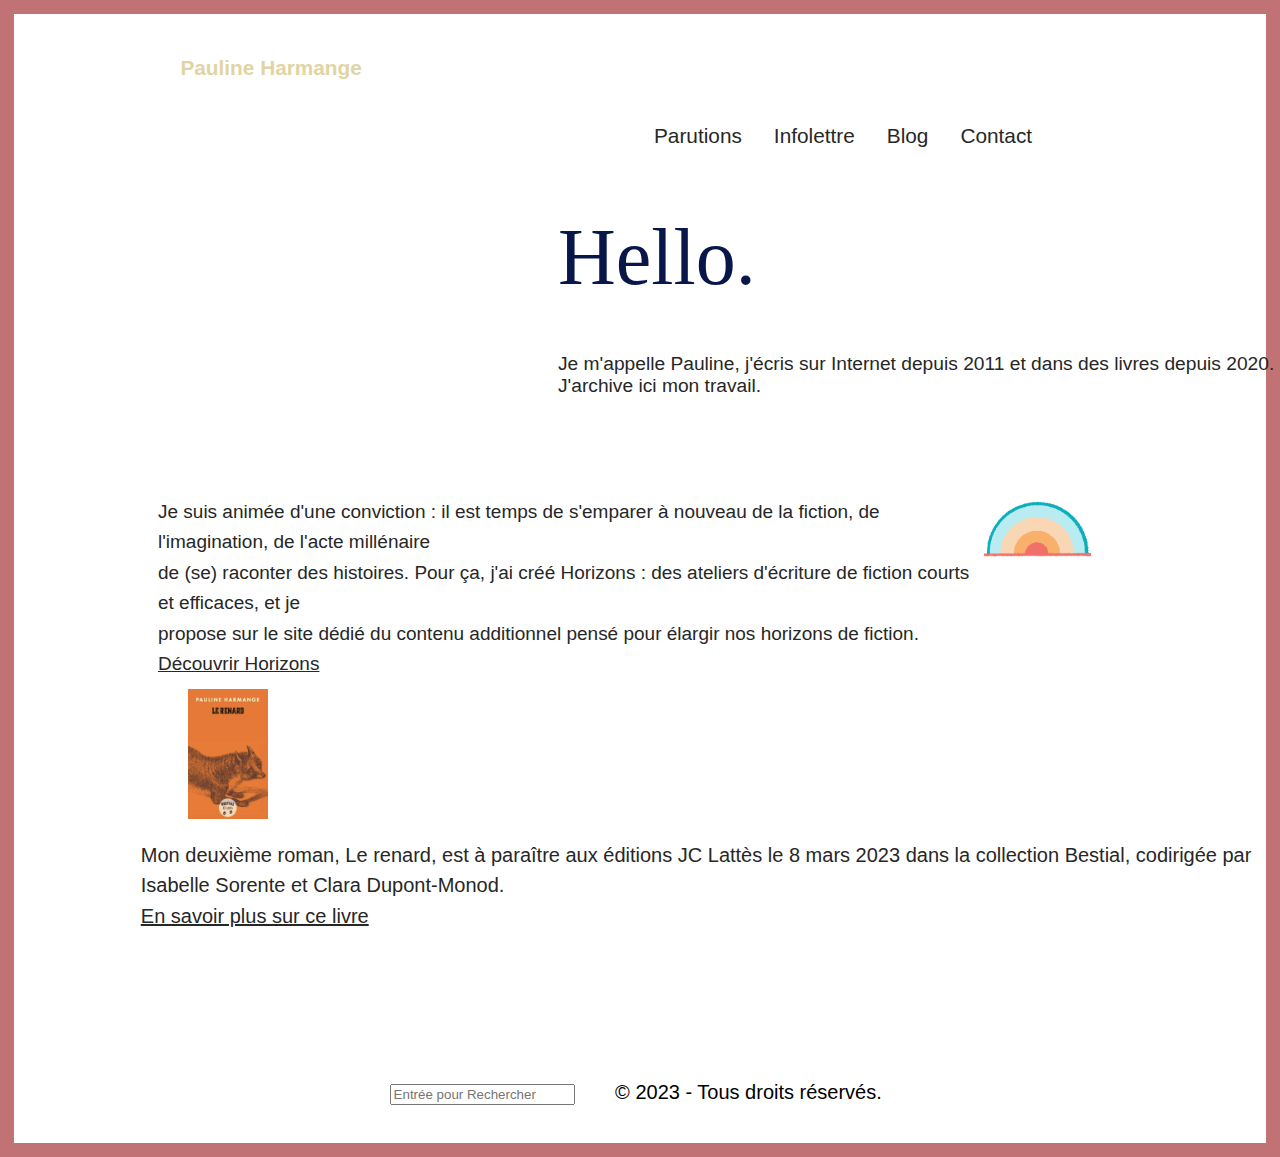
<file: index.html>
<!DOCTYPE html>
<html lang="en">

<head>
  <meta charset="UTF-8">
  <meta http-equiv="X-UA-Compatible" content="IE=edge">
  <meta name="viewport" content="width=device-width, initial-scale=1.0">
  <title>Writer's website</title>
  <link rel="stylesheet" href="stylesheet.css">
</head>

<header>

  <div class="banner">
    <a class="title">Pauline Harmange</a>
    <nav>
      <ul>
        <li class><a href="">Parutions</a></li>
        <li><a href="https://paulineharmange.fr/infolettre/"> Infolettre</a></li>
        <li><a href="https://paulineharmange.fr/blog/">Blog</a> </li>
        <li><a href="https://paulineharmange.fr/contact/"> Contact</a></li>
      </ul>
    </nav>

  </div>
</header>

<main>

  <body>
    <div class="hello">
      <h1>Hello.</h1>
      <p class="introduce-myself">Je m'appelle Pauline, j'écris sur Internet depuis 2011 et dans des
        livres depuis 2020. J'archive ici mon travail.
      </p>
    </div>


    <div class="paragraph1">
      <p>Je suis animée d'une conviction : il est temps de s'emparer à nouveau de la fiction, de
        l'imagination, de l'acte millénaire<br> de (se) raconter des histoires. Pour ça, j'ai créé Horizons : des
        ateliers
        d'écriture de fiction courts et efficaces, et je<br> propose sur le site dédié du contenu additionnel pensé pour
        élargir nos horizons de fiction.<br>
        <a href="http://ateliershorizons.fr/">Découvrir Horizons</a>
      </p>
      <img src="Rainbow.jpg" alt="horizons_media" width="110" height="60">
    </div>


    <div class="paragraph2">
      <p>
      <div class="image2">
        <img src="Fox.jpg" alt="le_renard" width="80" height="130">
      </div>
      <div class="text">
        Mon deuxième roman, Le renard, est à paraître aux éditions JC Lattès le 8 mars 2023 dans la
        collection Bestial, codirigée par<br> Isabelle Sorente et Clara Dupont-Monod.<br>
        <div class="2book">
          <a href="https://paulineharmange.fr/le-renard/">En savoir plus sur ce livre</a>
        </div>
      </div>
      </p>
    </div>



    <footer>
      <span>
        <span id="searchbar">
          <form action="" class="formulaire">
            <input class="search" placeholder="Entrée pour Rechercher" />
          </form>
        </span>&nbsp;&nbsp;&nbsp;&nbsp;&nbsp;&nbsp;&nbsp;&nbsp;
        <span id="copy">© 2023 - Tous droits réservés.</span>
      </span>
    </footer>



  </body>
</main>

</html>
</file>
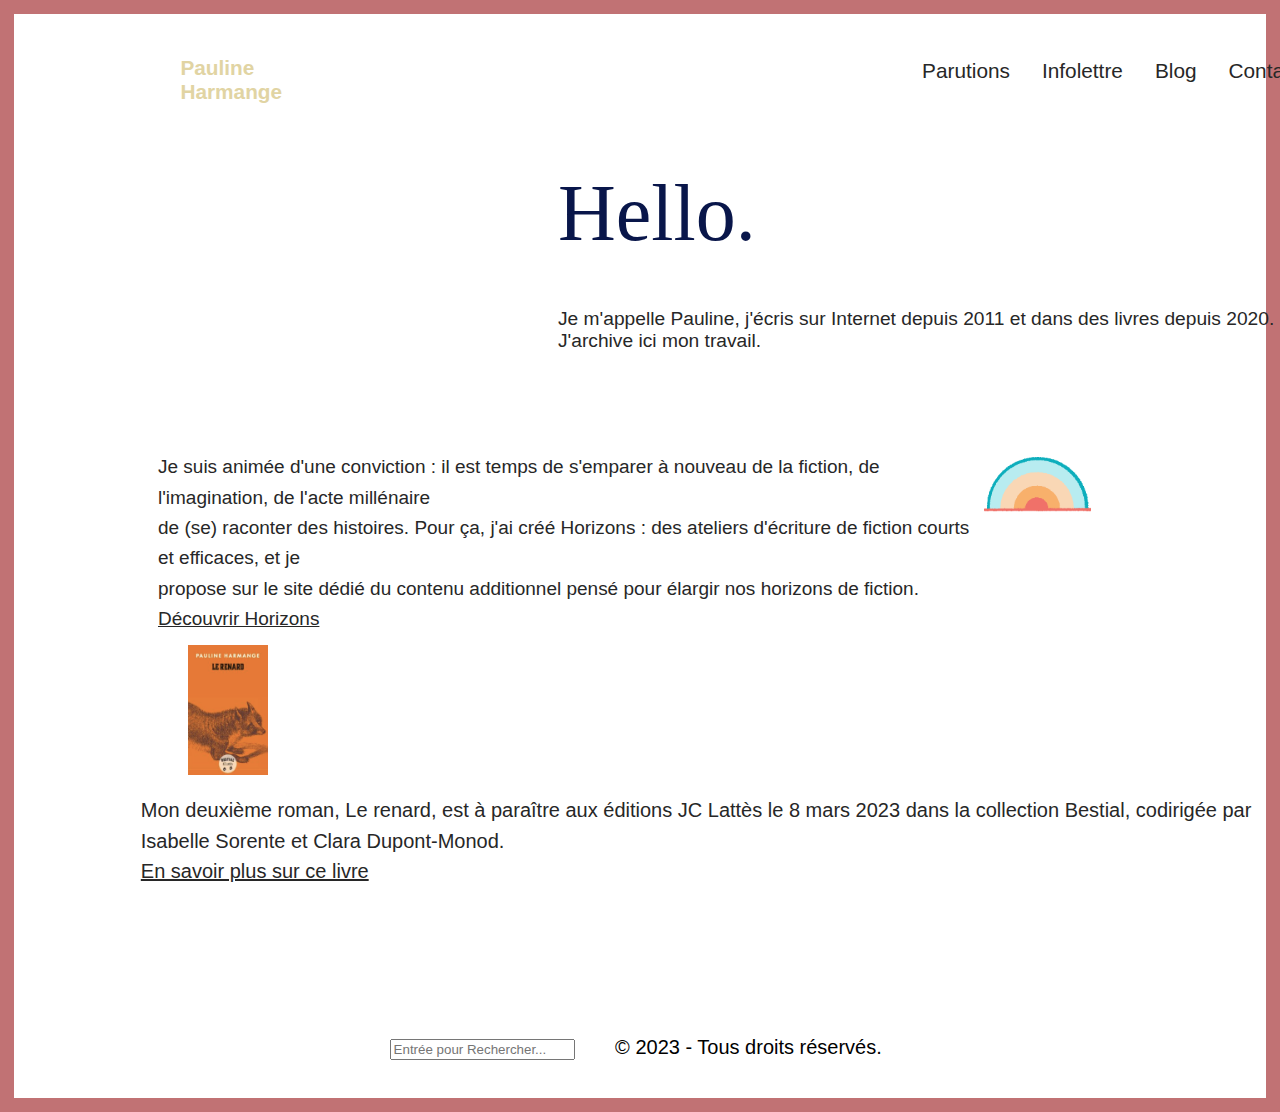
<file: ind.html>
<!DOCTYPE html>
<html lang="en">

<head>
  <meta charset="UTF-8">
  <meta http-equiv="X-UA-Compatible" content="IE=edge">
  <meta name="viewport" content="width=device-width, initial-scale=1.0">
  <title>Pauline Harmange -Mia</title>
  <link rel="stylesheet" href="stylesheet.css">
</head>

<header>

  <div class="mydiv">
    <a class="title">Pauline Harmange</a>
    <nav>
      <ul>
        <li class="menu"><a href="">Parutions</a></li>
        <li class="menu"><a href="https://paulineharmange.fr/infolettre/"> Infolettre</a></li>
        <li class="menu"><a href="https://paulineharmange.fr/blog/">Blog</a> </li>
        <li class="menu"><a href="https://paulineharmange.fr/contact/"> Contact</a></li>
      </ul>
    </nav>
  </div>
</header>

<main>

  <body>
    <div class="hello">
      <h1>Hello.</h1>
      <p class="introduce-myself">Je m'appelle Pauline, j'écris sur Internet depuis 2011 et dans des
        livres depuis 2020. J'archive ici mon travail.
      </p>
    </div>


    <div class="paragraph1">
      <p>Je suis animée d'une conviction : il est temps de s'emparer à nouveau de la fiction, de
        l'imagination, de l'acte millénaire<br> de (se) raconter des histoires. Pour ça, j'ai créé Horizons : des
        ateliers
        d'écriture de fiction courts et efficaces, et je<br> propose sur le site dédié du contenu additionnel pensé pour
        élargir nos horizons de fiction.<br>
        <a href="http://ateliershorizons.fr/">Découvrir Horizons</a>
      </p>
      <img src="Rainbow.jpg" alt="horizons_media" width="110" height="60">
    </div>


    <div class="paragraph2">
      <p>
      <div class="image2">
        <img src="Fox.jpg" alt="le_renard" width="80" height="130">
      </div>
      <div class="text">
        Mon deuxième roman, Le renard, est à paraître aux éditions JC Lattès le 8 mars 2023 dans la
        collection Bestial, codirigée par<br> Isabelle Sorente et Clara Dupont-Monod.<br>
        <div class="2book">
          <a href="https://paulineharmange.fr/le-renard/">En savoir plus sur ce livre</a>
        </div>
      </div>
      </p>
    </div>



    <footer>
      <span>
        <span id="searchbar">
          <form action="" class="formulaire">
            <input type="search" placeholder="Entrée pour Rechercher...">
          </form>
        </span>&nbsp;&nbsp;&nbsp;&nbsp;&nbsp;&nbsp;&nbsp;&nbsp;
        <span id="copy">© 2023 - Tous droits réservés.</span>
      </span>
    </footer>



  </body>
</main>

</html>
</file>
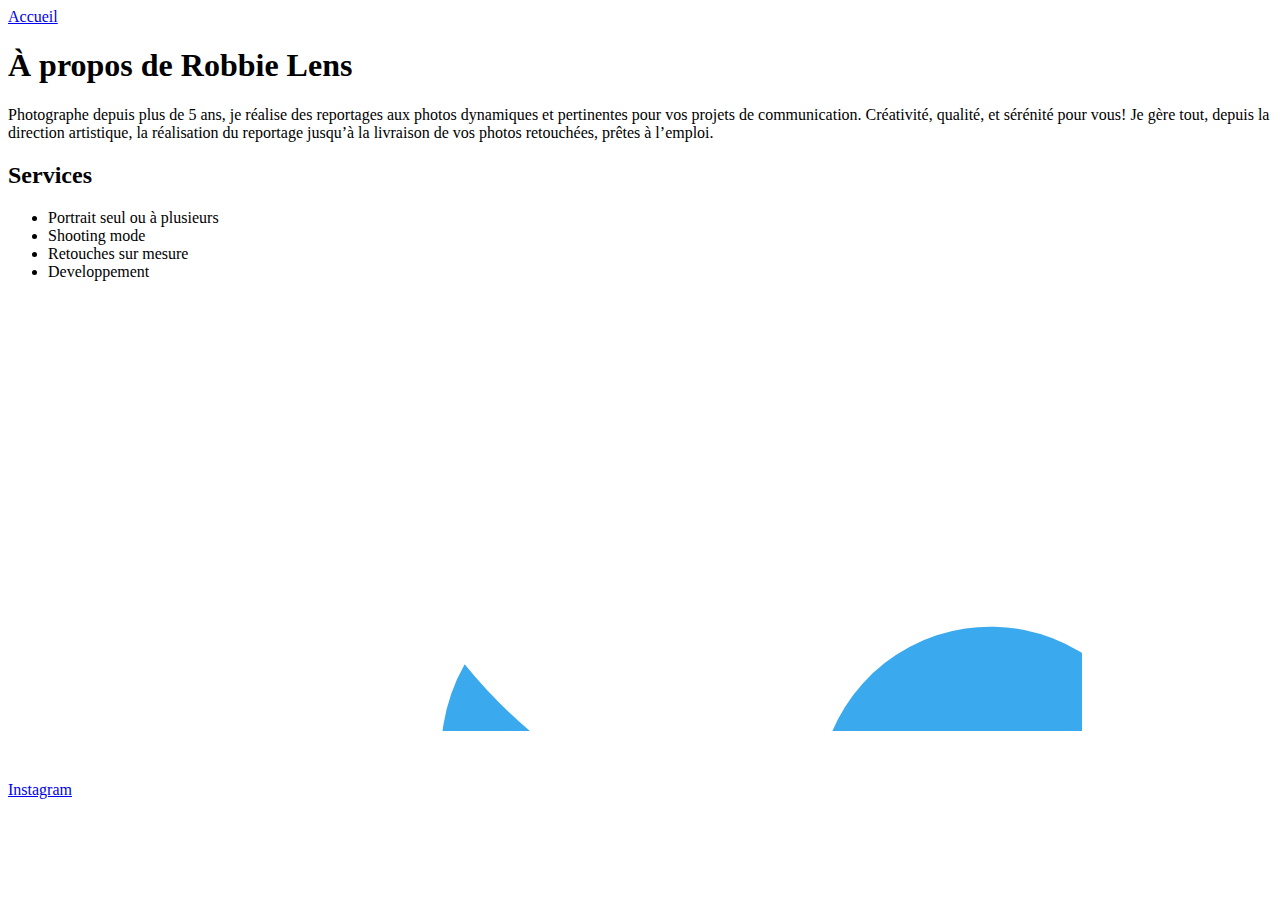
<file: OC/a-propos.html>
<!DOCTYPE html>
<html lang="fr">

<head>
    <meta charset="utf-8">
    <title>À propos - Robbie Lens Photographie</title>
</head>

<body>
    <a href="../ocex.html">Accueil</a>
    <h1>À propos de Robbie Lens</h1>
    <p>
        Photographe depuis plus de 5 ans, je réalise des reportages aux photos dynamiques et pertinentes pour vos
        projets de communication. Créativité, qualité, et sérénité pour vous! Je gère tout, depuis la direction
        artistique, la réalisation du reportage jusqu’à la livraison de vos photos retouchées, prêtes à l’emploi.
    </p>
    <h2>Services</h2>
    <ul>
        <li>Portrait seul ou à plusieurs</li>
        <li>Shooting mode</li>
        <li>Retouches sur mesure</li>
        <li>Developpement</li>
    </ul>
    <style>

        svg {
          display: block;
          height: 400px;
          margin: 50px auto;
        }
        
        </style>
        <svg viewBox="250 240 345 156" xmlns="http://www.w3.org/2000/svg">
          <path d="
            M 630, 425
            A 195, 195 0 0 1 331, 600
            A 142, 142 0 0 0 428, 570
            A  70,  70 0 0 1 370, 523
            A  70,  70 0 0 0 401, 521
            A  70,  70 0 0 1 344, 455
            A  70,  70 0 0 0 372, 460
            A  70,  70 0 0 1 354, 370
            A 195, 195 0 0 0 495, 442
            A  67,  67 0 0 1 611, 380
            A 117, 117 0 0 0 654, 363
            A  65,  65 0 0 1 623, 401
            A 117, 117 0 0 0 662, 390
            A  65,  65 0 0 1 630, 425
            Z"
            style="fill:#3BA9EE;"/>
        </svg>
    <a href="_blank" href="https://www.instagram.com/">Instagram</a>
</body>

</html>
</file>
<file: stylesheet.css>
@import url(https://fonts.bunny.net/css?family=dm-sans:400,400i,500,500i,700,700i);
@import url(https://fonts.bunny.net/css?family=abeezee:400,400i|source-serif-pro:200,200i,300,300i,400,400i,600,600i,700,700i,900,900i);
@import url(https://fonts.bunny.net/css?family=source-serif-pro:200,200i,300,300i,400,400i,600,600i,700,700i,900,900i);


/* http://meyerweb.com/eric/tools/css/reset/ 
   v2.0 | 20110126
   License: none (public domain)
*/

html,
body,
div,
span,
applet,
object,
iframe,
h1,
h2,
h3,
h4,
h5,
h6,
p,
blockquote,
pre,
a,
abbr,
acronym,
address,
big,
cite,
code,
del,
dfn,
em,
img,
ins,
kbd,
q,
s,
samp,
small,
strike,
strong,
sub,
sup,
tt,
var,
b,
u,
i,
center,
dl,
dt,
dd,
ol,
ul,
li,
fieldset,
form,
label,
legend,
table,
caption,
tbody,
tfoot,
thead,
tr,
th,
td,
article,
aside,
canvas,
details,
embed,
figure,
figcaption,
footer,
header,
hgroup,
menu,
nav,
output,
ruby,
section,
summary,
time,
mark,
audio,
video {
    margin: 0;
    padding: 0;
    border: 0;
    font-size: 100%;
    font: inherit;
    vertical-align: baseline;
}


/* HTML5 display-role reset for older browsers */
article,
aside,
details,
figcaption,
figure,
footer,
header,
hgroup,
menu,
nav,
section {
    display: block;
}

/*HEADER*/
.mydiv  {
    display: flex;
    flex-direction: row;
}

.title {
    margin-top: 2em;
    margin-left: 8em;
    display:flex;
    flex-direction: row;
    font-family: 'DM Sans', sans-serif;
    font-weight: bold 700;
    color: #e1d4a3;
    font-size: 1.3em;
    font-weight: 600;
    flex-direction: row;
    

}

.title:hover {
    color:black;
    text-decoration: underline;
    text-decoration-color: #e1d4a3;
    text-decoration: underline #e1d4a3;
    text-decoration-thickness: 0.1em;
    text-underline-offset: 0.4em;
    transition-duration: 2sec;
    cursor: pointer;
}

.title:active{
    text-decoration-style: dashed;
    transition: duration 15sec;
    text-decoration-thickness: 0.1em;
    text-underline-offset: 0.4em;
}

a {
    color:inherit;
}

nav ul{
   display: flex;
    width:100%;
    list-style: none;
    color: #272727;
    font-size: medium;
    gap : 2rem;
    margin-top: 2.8rem;
    margin-left: 40rem;
      
    }


nav a {
    color: #272727;
    font-family: 'DM Sans', sans-serif;
    font-weight: 400;
    font-size: 1.3em;
    text-decoration: underline #e1d4a3;
    text-decoration: none;
    text-decoration-thickness: 2px;
    text-underline-offset: 0.4em;
}

nav a:hover {
    
        text-decoration: underline #e1d4a3;
        text-decoration-thickness: 0.1em;
        text-underline-offset: 0.4em;

}

nav a:active{
    text-decoration-style: dashed;
    transition: duration 15sec;
    text-decoration-thickness: 0.1em;
    text-underline-offset: 0.4em;
}


/*body*/
h1 {
    margin: 2rem 19rem;
    margin-left: 15em;
    font-family: 'DM Sans', sans-serif;
    font-weight: bold 700;
    color: #e1d4a3;
    font-size: 5em;
    font-weight: 500;
    flex-direction: row;
    flex-wrap: nowrap;

}
body {
    border-color: #c17274;
    border-style: solid;
    border-width: 0.9rem;
}

.hello h1 {
    font-size: 5em;
    color: #09164a;
    font-family: 'Source Serif Pro', serif;
    margin-left: 28rem;
    margin-bottom:0.5em;
}

.introduce-myself {
    font-family: 'DM Sans', sans-serif;
    width: 38em;
    margin-left: 28rem;
    margin-top: 0.5em;;
    font-size: 1.2em;
    color: #272727;

}

.hello {
    display: flex;
    justify-content: left;
    flex-direction: column;
    margin-top: 2em;
    margin-left:6em;

}

.paragraph1 {
    display: flex;
    -ms-layout-grid-line: auto;
    font-family: 'DM Sans', sans-serif;
    color: #272727;
    font-size: 18.992px;
    line-height: 30.3872px;
    margin-left: 9rem;
    letter-spacing: normal;
    color: 39, 39, 39;
    background-color: ffffff;
    padding-top: 100px;
    padding-bottom: 10px;
    padding-right: 14%;
    justify-content: center ;
}

.paragraph1 a:hover {
    text-decoration: underline #e1d4a3;
    text-decoration-thickness: 2px;
    text-underline-offset: 10px;
    background-color : #c17274;

}

.paragraph2 a:hover {
    text-decoration: underline #e1d4a3;
    text-decoration-thickness: 2px;
    text-underline-offset: 10px;
    background-color : #c17274;
}


.horizons_media {
    padding-left: 120%;
    margin-left: 150%;
}




.paragraph2 {
    align-items: center;
    justify-content: center;
    padding-bottom: 18%;
    margin-left: 7.3rem;
    font-family: 'dm sans serif';
    text-decoration-line: none;
    color: #272727;
    font-size: 18.992px;
    line-height: 30.3872px;
    justify-content: flex-start ;
}



.image2 {
    max-width: 25%;
    max-height: 15%;
    float: left;
    margin-left: 3em;
}

.text {
    font-family: 'DM Sans', sans-serif;
    font-size: 18.992px;
    color: #272727;
    font-size: 20px;
    padding-left: 10px;
    padding-top: 1%;
    float: left;
    text-decoration: none;
    
}


span {
    display: inline-block;
}

footer {
    padding-top: 150px;
    padding-left: 30%;
    padding-bottom: 3%;
    display: flex;
    flex-direction: row;
    flex-wrap: nowrap;
    font-size: large;
    position: relative;
}

placeholder {
    text-align: center;
    margin-left: 5%;
    padding : 80%;
    border : 30px;
    appearance: auto;
    box-sizing: border-box;
    padding: 4px 2px;
    
}

#copy {
    color: rgb(169, 184, 195) 100%) padding-left: 90%;
    font-family: 'DM Sans', sans-serif;
    font-size: 20px;
}
</file>
